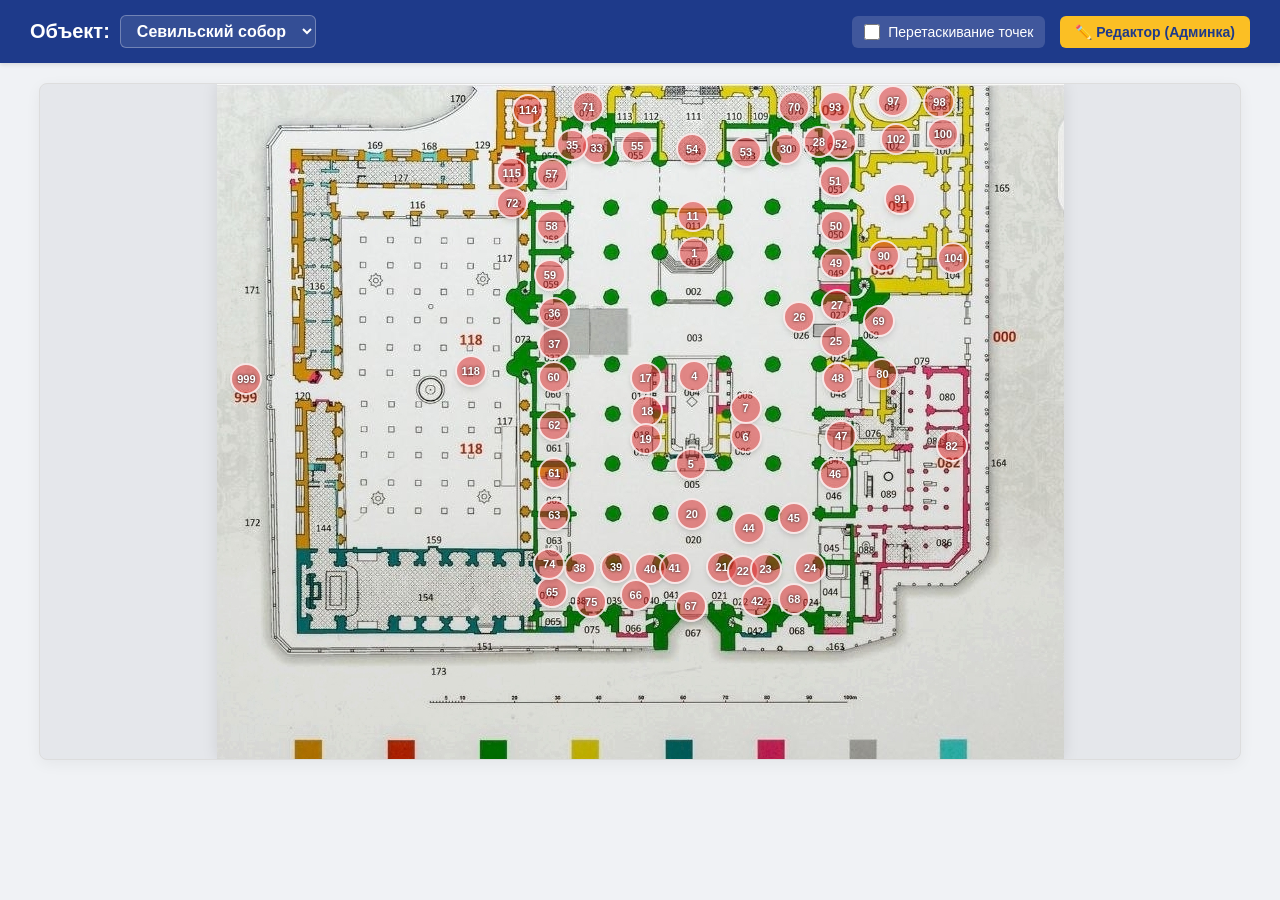
<file: index.html>
<!DOCTYPE html>
<html lang="ru">
<head>
    <meta charset="UTF-8">
    <meta name="viewport" content="width=device-width, initial-scale=1.0">
    <title>Интерактивная карта - Каталог</title>
    <link rel="stylesheet" href="styles.css">
</head>
<body>
    <header>
        <div style="display: flex; align-items: center; gap: 10px;">
            <h1 style="margin:0; font-size: 20px;">Объект:</h1>
            <select id="map-selector" class="map-select" onchange="switchMap(this.value)"></select>
        </div>
        
        <div style="display: flex; gap: 15px; align-items: center; flex-wrap: wrap;">
            <label class="edit-toggle">
                <input type="checkbox" id="edit-mode-toggle">
                <span>Перетаскивание точек</span>
            </label>
            <button id="save-drag-btn" class="btn-success hidden" onclick="exportMapData()">💾 Сохранить</button>
            <a href="editor.html" class="edit-link">✏️ Редактор (Админка)</a>
        </div>
    </header>
    
    <div class="map-container" id="map-container">
        <!-- Внешний враппер для зума и панорамирования -->
        <div id="map-transform-wrapper">
            <!-- Внутренний враппер (корсет), который ЖЕСТКО облегает картинку -->
            <div id="image-bounds">
                <img id="map-image" src="" alt="Карта" />
                <div id="points-layer"></div>
            </div>
        </div>
        
        <div id="popup" class="popup hidden">
            <button class="close-btn" onclick="closePopup()">×</button>
            <h2 id="popup-title">Название</h2>
            <div class="popup-section">
                <h3>Имена и Семьи:</h3>
                <div id="popup-buried"></div>
            </div>
            <div class="popup-section">
                <h3>Предметы искусства:</h3>
                <div id="popup-art"></div>
            </div>
        </div>
    </div>

    <script src="mapData.js"></script>
    <script src="map.js"></script>
</body>
</html>
</file>
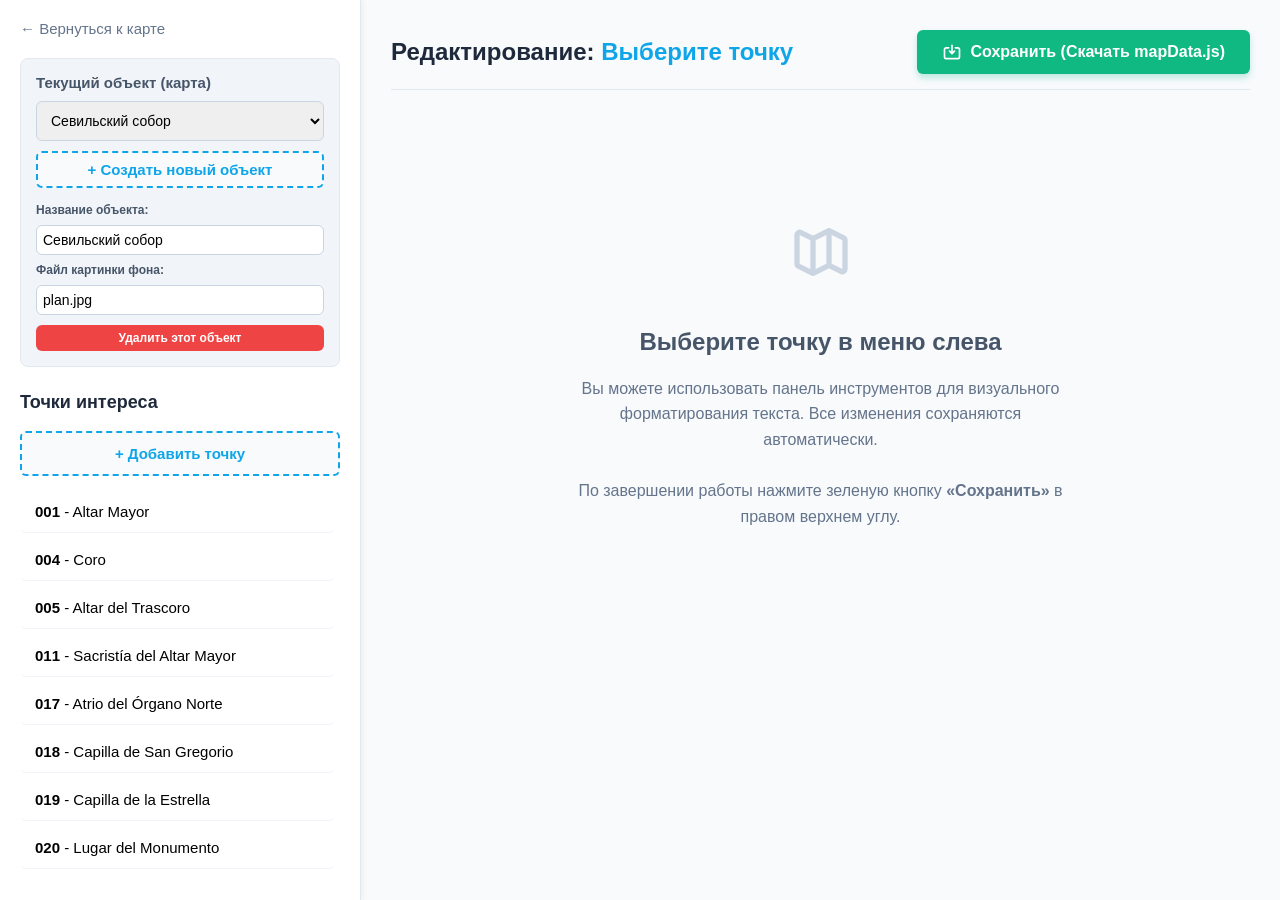
<file: editor.html>
<!DOCTYPE html>
<html lang="ru">
<head>
    <meta charset="UTF-8">
    <meta name="viewport" content="width=device-width, initial-scale=1.0">
    <title>Редактор карты Севильского собора</title>
    <style>
        body { font-family: 'Segoe UI', Tahoma, Geneva, Verdana, sans-serif; display: flex; margin: 0; height: 100vh; background: #f8fafc; }
        .sidebar { width: 320px; background: #fff; border-right: 1px solid #e2e8f0; overflow-y: auto; padding: 20px; display: flex; flex-direction: column; box-shadow: 2px 0 5px rgba(0,0,0,0.05); z-index: 10; }
        .main { flex: 1; padding: 30px; overflow-y: auto; }
        
        .point-item { padding: 12px 15px; border-bottom: 1px solid #f1f5f9; cursor: pointer; border-radius: 6px; margin-bottom: 6px; transition: background 0.2s; font-size: 15px;}
        .point-item:hover { background: #f1f5f9; }
        .active { background: #e0f2fe; font-weight: bold; border-left: 4px solid #0ea5e9; color: #0369a1; }
        
        .form-group { margin-bottom: 20px; }
        label { display: block; margin-bottom: 8px; font-weight: 600; color: #475569; font-size: 14px; }
        input[type="text"], input[type="number"], select { width: 100%; padding: 10px; border: 1px solid #cbd5e1; border-radius: 6px; box-sizing: border-box; font-size: 14px; outline: none; transition: border 0.2s;}
        input[type="text"]:focus, input[type="number"]:focus, select:focus { border-color: #0ea5e9; box-shadow: 0 0 0 3px rgba(14, 165, 233, 0.1); }
        
        /* НОВЫЕ ЖЕСТКИЕ СТИЛИ ДЛЯ РЕДАКТОРА (Для борьбы с Google Docs) */
        .rich-editor { 
            width: 100%; padding: 12px; border: 1px solid #cbd5e1; border-radius: 6px; 
            box-sizing: border-box; min-height: 180px; font-family: 'Segoe UI', Tahoma, Geneva, Verdana, sans-serif; 
            font-size: 15px; line-height: 1.6; overflow-y: auto; outline: none; background: #fff; color: #334155;
            word-wrap: break-word; overflow-wrap: break-word; /* Запрет вылезания текста за края */
        }
        .rich-editor:focus { border-color: #0ea5e9; box-shadow: 0 0 0 3px rgba(14, 165, 233, 0.1); }
        .rich-editor * { max-width: 100% !important; word-wrap: break-word !important; }
        .rich-editor ul { padding-left: 25px; margin: 10px 0; list-style-type: disc; }
        .rich-editor ol { padding-left: 25px; margin: 10px 0; list-style-type: decimal; }
        .rich-editor li { margin-bottom: 5px; }
        .rich-editor p { margin: 0 0 10px 0; }
        
        button { background: #0ea5e9; color: white; border: none; padding: 12px 20px; border-radius: 6px; cursor: pointer; font-size: 15px; font-weight: 600; transition: background 0.2s; }
        button:hover { background: #0284c7; }
        .btn-success { background: #10b981; font-size: 16px; padding: 12px 25px; box-shadow: 0 4px 6px rgba(16,185,129,0.25); display: flex; align-items: center; gap: 8px; }
        .btn-success:hover { background: #059669; }
        .btn-add { background: #f8fafc; color: #0ea5e9; border: 2px dashed #0ea5e9; width: 100%; margin-bottom: 15px; }
        .btn-add:hover { background: #e0f2fe; }
        .btn-danger { background: #ef4444; margin-top: 10px;}
        .btn-danger:hover { background: #dc2626; }
        
        .header { display: flex; justify-content: space-between; align-items: center; border-bottom: 1px solid #e2e8f0; padding-bottom: 15px; margin-bottom: 30px; }
        .top-nav { margin-bottom: 20px; }
        .top-nav a { color: #64748b; text-decoration: none; font-size: 15px; display: inline-flex; align-items: center; gap: 5px; font-weight: 500;}
        .top-nav a:hover { color: #0ea5e9; }
        
        .coord-picker { font-size: 12px; color: #94a3b8; margin-top: 6px; }
        .toolbar { display: flex; gap: 6px; margin-bottom: 8px; background: #f1f5f9; padding: 8px; border-radius: 6px; border: 1px solid #cbd5e1; flex-wrap: wrap; }
        .toolbar-btn { background: white; border: 1px solid #cbd5e1; color: #475569; padding: 6px 10px; border-radius: 4px; cursor: pointer; font-size: 13px; font-weight: 600; display: inline-flex; align-items: center; gap: 5px; transition: all 0.2s;}
        .toolbar-btn:hover { background: #e0f2fe; border-color: #0ea5e9; color: #0369a1; }
        .toolbar-btn b { font-size: 14px; }
        
        .project-block { background: #f1f5f9; padding: 15px; border-radius: 8px; margin-bottom: 25px; border: 1px solid #e2e8f0; }
        .project-block h3 { margin-top: 0; font-size: 15px; color: #475569; margin-bottom: 10px;}
    </style>
</head>
<body>
    <div class="sidebar">
        <div class="top-nav">
            <a href="index.html">← Вернуться к карте</a>
        </div>
        
        <div class="project-block">
            <h3>Текущий объект (карта)</h3>
            <select id="editorMapSelector" onchange="switchEditorMap(this.value)" style="margin-bottom: 10px;"></select>
            <button class="btn-add" style="padding: 8px; margin-bottom: 15px;" onclick="addNewMap()">+ Создать новый объект</button>
            
            <div>
                <label style="font-size: 12px;">Название объекта:</label>
                <input type="text" id="mapNameInput" oninput="saveMapSettings()" style="padding: 6px; margin-bottom: 8px;">
                <label style="font-size: 12px;">Файл картинки фона:</label>
                <input type="text" id="mapImageInput" oninput="saveMapSettings()" style="padding: 6px;" placeholder="напр. plan.jpg">
                <button class="btn-danger" style="width: 100%; padding: 6px; font-size: 12px; margin-top: 10px;" onclick="deleteCurrentMap()">Удалить этот объект</button>
            </div>
        </div>

        <h3 style="margin-top:0; color: #1e293b; font-size: 18px;">Точки интереса</h3>
        <button class="btn-add" onclick="addNewPoint()">+ Добавить точку</button>
        <div id="pointsList" style="flex:1; overflow-y:auto; padding-right: 5px;"></div>
    </div>

    <div class="main">
        <div class="header">
            <h2 style="margin: 0; color: #1e293b;">Редактирование: <span id="currentIdTitle" style="color:#0ea5e9">Выберите точку</span></h2>
            <button class="btn-success" onclick="exportData()">
                <svg width="20" height="20" fill="none" stroke="currentColor" viewBox="0 0 24 24"><path stroke-linecap="round" stroke-linejoin="round" stroke-width="2" d="M8 7H5a2 2 0 00-2 2v9a2 2 0 002 2h14a2 2 0 002-2V9a2 2 0 00-2-2h-3m-1 4l-3 3m0 0l-3-3m3 3V4"></path></svg>
                Сохранить (Скачать mapData.js)
            </button>
        </div>

        <div id="editorForm" style="display: none; max-width: 900px;">
            <div style="display: flex; gap: 20px; margin-bottom: 5px;">
                <div class="form-group" style="flex: 1; margin:0;">
                    <label>ID (код/номер)</label>
                    <input type="text" id="inputId" oninput="saveCurrentPoint()" placeholder="Например: 062">
                </div>
                <div class="form-group" style="flex: 3; margin:0;">
                    <label>Название точки (капеллы)</label>
                    <input type="text" id="inputName" oninput="saveCurrentPoint()" placeholder="Capilla de Scalas">
                </div>
            </div>

            <div style="display: flex; gap: 20px; background: #f8fafc; padding: 20px; border-radius: 8px; border: 1px solid #e2e8f0; margin: 25px 0;">
                <div class="form-group" style="flex: 1; margin:0;">
                    <label>X (Слева направо)</label>
                    <input type="number" id="inputX" oninput="saveCurrentPoint()" step="0.1" min="0" max="100">
                    <div class="coord-picker">От 0% (левый край) до 100% (правый край)</div>
                </div>
                <div class="form-group" style="flex: 1; margin:0;">
                    <label>Y (Сверху вниз)</label>
                    <input type="number" id="inputY" oninput="saveCurrentPoint()" step="0.1" min="0" max="100">
                    <div class="coord-picker">От 0% (верхний край) до 100% (нижний край)</div>
                </div>
            </div>

            <div class="form-group">
                <label>Имена и Семьи (Вставляйте прямо из Google Docs!)</label>
                <div class="toolbar">
                    <button type="button" class="toolbar-btn" onmousedown="event.preventDefault();" onclick="formatText('bold')"><b>Ж</b> Жирный</button>
                    <button type="button" class="toolbar-btn" onmousedown="event.preventDefault();" onclick="formatText('insertUnorderedList')">• Маркированный список</button>
                    <button type="button" class="toolbar-btn" onmousedown="event.preventDefault();" onclick="formatText('insertOrderedList')">1. Нумерованный список</button>
                </div>
                <div id="inputBuried" class="rich-editor" contenteditable="true" oninput="saveCurrentPoint()"></div>
            </div>
            
            <div class="form-group">
                <label>Предметы искусства</label>
                <div class="toolbar">
                    <button type="button" class="toolbar-btn" onmousedown="event.preventDefault();" onclick="formatText('bold')"><b>Ж</b> Жирный</button>
                    <button type="button" class="toolbar-btn" onmousedown="event.preventDefault();" onclick="formatText('insertUnorderedList')">• Маркированный список</button>
                    <button type="button" class="toolbar-btn" onmousedown="event.preventDefault();" onclick="formatText('insertOrderedList')">1. Нумерованный список</button>
                </div>
                <div id="inputArt" class="rich-editor" contenteditable="true" oninput="saveCurrentPoint()"></div>
            </div>
            
            <div style="margin-top: 40px; border-top: 1px dashed #cbd5e1; padding-top: 20px; text-align: right;">
                <button class="btn-danger" onclick="deleteCurrentPoint()">🗑️ Удалить эту точку</button>
            </div>
        </div>
        
        <div id="welcomeMessage" style="text-align:center; padding: 100px 20px; color: #64748b;">
            <svg width="64" height="64" fill="none" stroke="#cbd5e1" viewBox="0 0 24 24" style="margin-bottom: 20px;"><path stroke-linecap="round" stroke-linejoin="round" stroke-width="2" d="M9 20l-5.447-2.724A1 1 0 013 16.382V5.618a1 1 0 011.447-.894L9 7m0 13l6-3m-6 3V7m6 10l4.553 2.276A1 1 0 0021 18.382V7.618a1 1 0 00-.553-.894L15 4m0 13V4m0 0L9 7"></path></svg>
            <h2 style="color: #475569;">Выберите точку в меню слева</h2>
            <p style="font-size: 16px; line-height: 1.6; max-width: 500px; margin: 0 auto;">
                Вы можете использовать панель инструментов для визуального форматирования текста. Все изменения сохраняются автоматически.<br><br>
                По завершении работы нажмите зеленую кнопку <strong>«Сохранить»</strong> в правом верхнем углу.
            </p>
        </div>
    </div>

    <script src="mapData.js"></script>
    
    <script>
        let appProjects = typeof mapData !== 'undefined' ? [...mapData] : [];
        let currentMapIndex = 0;
        let currentPointIndex = null;

        if(appProjects.length === 0) {
            addNewMap(); 
        } else {
            renderMapSelector();
            switchEditorMap(0);
        }

        // --- УПРАВЛЕНИЕ ОБЪЕКТАМИ (КАРТАМИ) ---
        function renderMapSelector() {
            const selector = document.getElementById('editorMapSelector');
            selector.innerHTML = '';
            appProjects.forEach((map, index) => {
                const opt = document.createElement('option');
                opt.value = index;
                opt.textContent = map.name || `Объект ${index + 1}`;
                if (index === currentMapIndex) opt.selected = true;
                selector.appendChild(opt);
            });
        }

        function switchEditorMap(index) {
            currentMapIndex = parseInt(index);
            currentPointIndex = null;
            
            const mapInfo = appProjects[currentMapIndex];
            document.getElementById('mapNameInput').value = mapInfo.name || '';
            document.getElementById('mapImageInput').value = mapInfo.image || '';
            
            document.getElementById('editorForm').style.display = 'none';
            document.getElementById('welcomeMessage').style.display = 'block';
            
            renderPointsList();
        }

        function saveMapSettings() {
            appProjects[currentMapIndex].name = document.getElementById('mapNameInput').value;
            appProjects[currentMapIndex].image = document.getElementById('mapImageInput').value;
            renderMapSelector();
        }

        function addNewMap() {
            appProjects.push({
                id: 'new_map_' + Date.now(),
                name: 'Новый объект',
                image: 'new_plan.jpg',
                points: []
            });
            renderMapSelector();
            switchEditorMap(appProjects.length - 1);
        }

        function deleteCurrentMap() {
            if(appProjects.length <= 1) {
                alert("Нельзя удалить единственный объект!");
                return;
            }
            if(confirm(`Удалить объект "${appProjects[currentMapIndex].name}" и ВСЕ его точки?`)) {
                appProjects.splice(currentMapIndex, 1);
                renderMapSelector();
                switchEditorMap(0);
            }
        }

        // --- УПРАВЛЕНИЕ ТОЧКАМИ ---
        function renderPointsList() {
            const listDiv = document.getElementById('pointsList');
            listDiv.innerHTML = '';
            
            const currentPoints = appProjects[currentMapIndex].points || [];
            
            currentPoints.forEach((point, index) => {
                const div = document.createElement('div');
                div.className = `point-item ${currentPointIndex === index ? 'active' : ''}`;
                div.innerHTML = `<strong>${point.id || '?'}</strong> - ${point.name || 'Без названия'}`;
                div.onclick = () => loadPoint(index);
                listDiv.appendChild(div);
            });
        }

        function loadPoint(index) {
            currentPointIndex = index;
            const point = appProjects[currentMapIndex].points[index];
            
            document.getElementById('editorForm').style.display = 'block';
            document.getElementById('welcomeMessage').style.display = 'none';
            document.getElementById('currentIdTitle').textContent = point.name || 'Новая точка';
            
            document.getElementById('inputId').value = point.id || '';
            document.getElementById('inputName').value = point.name || '';
            document.getElementById('inputX').value = point.x || 0;
            document.getElementById('inputY').value = point.y || 0;
            
            document.getElementById('inputBuried').innerHTML = point.buried || '';
            document.getElementById('inputArt').innerHTML = point.art || '';
            
            renderPointsList();
        }

        function saveCurrentPoint() {
            if (currentPointIndex === null) return;
            
            appProjects[currentMapIndex].points[currentPointIndex] = {
                id: document.getElementById('inputId').value,
                name: document.getElementById('inputName').value,
                x: parseFloat(document.getElementById('inputX').value) || 0,
                y: parseFloat(document.getElementById('inputY').value) || 0,
                buried: document.getElementById('inputBuried').innerHTML,
                art: document.getElementById('inputArt').innerHTML
            };
            
            document.getElementById('currentIdTitle').textContent = appProjects[currentMapIndex].points[currentPointIndex].name || 'Без названия';
            renderPointsList();
        }

        function addNewPoint() {
            if(!appProjects[currentMapIndex].points) appProjects[currentMapIndex].points = [];
            
            appProjects[currentMapIndex].points.push({ id: '', name: 'Новая точка', x: 50, y: 50, buried: '', art: '' });
            loadPoint(appProjects[currentMapIndex].points.length - 1);
        }
        
        function deleteCurrentPoint() {
            if (currentPointIndex === null) return;
            if(confirm('Удалить эту точку?')) {
                appProjects[currentMapIndex].points.splice(currentPointIndex, 1);
                currentPointIndex = null;
                document.getElementById('editorForm').style.display = 'none';
                document.getElementById('welcomeMessage').style.display = 'block';
                renderPointsList();
            }
        }

        function formatText(command) {
            document.execCommand(command, false, null);
            saveCurrentPoint();
        }

        // --- УМНАЯ ОЧИСТКА ВСТАВКИ ИЗ GOOGLE DOCS ---
        document.querySelectorAll('.rich-editor').forEach(editor => {
            editor.addEventListener('paste', function(e) {
                e.preventDefault();
                
                const html = (e.clipboardData || window.clipboardData).getData('text/html');
                const text = (e.clipboardData || window.clipboardData).getData('text/plain');

                if (html) {
                    const temp = document.createElement('div');
                    temp.innerHTML = html;

                    // 1. Удаляем полностью мусорные теги (включая картинки из гугл доков)
                    temp.querySelectorAll('meta, style, script, link, img').forEach(el => el.remove());

                    // 2. Распознаем жирный текст и курсив, спрятанные в span-ах (Как делает Google Docs)
                    const formatNodes = Array.from(temp.querySelectorAll('span, b, strong, i, em'));
                    for (let el of formatNodes) {
                        if (!el.parentNode) continue;
                        
                        let isBold = el.style.fontWeight === 'bold' || el.style.fontWeight === '700' || parseInt(el.style.fontWeight) >= 600 || el.tagName === 'B' || el.tagName === 'STRONG';
                        let isItalic = el.style.fontStyle === 'italic' || el.tagName === 'I' || el.tagName === 'EM';
                        
                        let replacement = el;
                        if (isBold) {
                            const b = document.createElement('strong');
                            b.innerHTML = replacement.innerHTML;
                            replacement = b;
                        }
                        if (isItalic) {
                            const i = document.createElement('em');
                            i.innerHTML = replacement.innerHTML;
                            replacement = i;
                        }
                        
                        if (replacement !== el) {
                            el.parentNode.replaceChild(replacement, el);
                        }
                    }

                    // 3. Жестко удаляем ВСЕ атрибуты со ВСЕХ тегов (цвет фона, цвет текста, размеры, классы)
                    temp.querySelectorAll('*').forEach(el => {
                        while (el.attributes.length > 0) {
                            el.removeAttribute(el.attributes[0].name);
                        }
                    });

                    // Вставляем очищенный и правильный HTML в редактор
                    document.execCommand('insertHTML', false, temp.innerHTML);
                } else if (text) {
                    // Если это просто текст без форматирования (из блокнота)
                    document.execCommand('insertText', false, text);
                }
                
                saveCurrentPoint();
            });
        });

        // --- ЭКСПОРТ ---
        function exportData() {
            const jsCode = `const mapData = ${JSON.stringify(appProjects, null, 4)};`;
            const blob = new Blob([jsCode], { type: 'text/javascript;charset=utf-8' });
            const url = URL.createObjectURL(blob);
            
            const a = document.createElement('a');
            a.href = url;
            a.download = 'mapData.js';
            a.click();
            
            URL.revokeObjectURL(url);
            
            alert("✅ Файл mapData.js успешно скачан! \n\nЗамените старый файл в папке с проектом, чтобы изменения применились.");
        }
    </script>
</body>
</html>
</file>
<file: styles.css>
body { font-family: 'Segoe UI', Tahoma, Geneva, Verdana, sans-serif; margin: 0; padding: 0; background: #f0f2f5; }
header { background: #1e3a8a; color: white; padding: 15px 30px; display: flex; justify-content: space-between; align-items: center; box-shadow: 0 2px 4px rgba(0,0,0,0.1); flex-wrap: wrap; gap: 15px;}
header h1 { margin: 0; font-size: 22px; }

.map-select { font-size: 16px; font-weight: bold; background: rgba(255,255,255,0.1); color: white; border: 1px solid rgba(255,255,255,0.3); border-radius: 6px; padding: 6px 12px; outline: none; cursor: pointer; max-width: 300px;}
.map-select option { color: #333; background: #fff; }

.edit-toggle { display: flex; align-items: center; gap: 8px; cursor: pointer; color: white; font-size: 14px; font-weight: normal; background: rgba(255,255,255,0.15); padding: 8px 12px; border-radius: 6px; transition: background 0.2s;}
.edit-toggle:hover { background: rgba(255,255,255,0.25); }
.edit-toggle input { cursor: pointer; width: 16px; height: 16px; margin: 0; }
.btn-success { background: #10b981; color: white; border: none; padding: 8px 15px; border-radius: 6px; cursor: pointer; font-weight: bold; font-size: 14px; transition: background 0.2s;}
.btn-success:hover { background: #059669; }
.edit-link { color: #1e3a8a; text-decoration: none; font-weight: bold; background: #fbbf24; padding: 8px 15px; border-radius: 6px; transition: background 0.2s; font-size: 14px;}
.edit-link:hover { background: #f59e0b; }
.hidden { display: none !important; }

/* Обновленный контейнер карты */
.map-container { 
    position: relative; 
    width: 100%; 
    max-width: 1200px; 
    height: 75vh; /* Универсальная высота для телефонов и ПК */
    min-height: 500px;
    max-height: 800px;
    margin: 20px auto; 
    background: #e5e7eb; 
    box-shadow: 0 4px 15px rgba(0,0,0,0.05); 
    overflow: hidden; 
    border-radius: 8px; 
    border: 1px solid #ddd; 
    touch-action: none; /* Блокировка системных жестов */
}

/* Слой трансформаций, растянутый на 100% окна */
#map-transform-wrapper {
    position: absolute; 
    top: 0; 
    left: 0; 
    width: 100%; 
    height: 100%;
    transform-origin: 0 0; 
    will-change: transform;
    display: flex; /* Центрируем контент */
    align-items: center; 
    justify-content: center;
}

/* Корсет, который ужимается строго по размеру картинки */
#image-bounds {
    position: relative;
    display: inline-block;
    max-width: 100%;
    max-height: 100%;
    line-height: 0; /* Убирает лишний пиксельный отступ снизу */
    box-shadow: 0 0 15px rgba(0,0,0,0.1); /* Легкая тень самой карты */
}

/* Картинка, задающая физический размер */
#map-image {
    display: block; 
    max-width: 100%; 
    max-height: 100%; 
    width: auto; 
    height: auto; 
    pointer-events: none; 
}

/* Слой точек накладывается ровно на корсет #image-bounds */
#points-layer { 
    position: absolute; 
    top: 0; 
    left: 0; 
    width: 100%; 
    height: 100%; 
    pointer-events: none; 
}

/* Стили точек */
.map-point { 
    position: absolute; width: 28px; height: 28px; 
    background: rgba(220, 38, 38, 0.5); 
    border: 2px solid rgba(255, 255, 255, 0.8); border-radius: 50%; 
    transform: translate(-50%, -50%); cursor: pointer; pointer-events: auto; 
    box-shadow: 0 4px 6px -1px rgba(0,0,0,0.1), 0 2px 4px -1px rgba(0,0,0,0.06);
    transition: transform 0.2s, background 0.2s, box-shadow 0.2s, border-color 0.2s;
    display: flex; align-items: center; justify-content: center;
    color: #ffffff; font-size: 11px; font-weight: 700;
    text-shadow: 0px 0px 3px rgba(0,0,0,0.9);
}
.map-point:hover { 
    transform: translate(-50%, -50%) scale(1.3); 
    background: rgba(185, 28, 28, 0.85); 
    border-color: #fef08a;
    z-index: 10; 
    box-shadow: 0 10px 15px -3px rgba(0,0,0,0.3); 
}

.map-point.draggable { cursor: grab !important; border-color: #fbbf24; background: rgba(239, 68, 68, 0.7);}
.map-point.dragging { 
    cursor: grabbing !important; z-index: 200 !important; 
    transform: translate(-50%, -50%) scale(1.5); 
    background: rgba(245, 158, 11, 0.9); border-color: white;
    box-shadow: 0 15px 25px rgba(0,0,0,0.4);
    transition: none; 
}

/* Адаптация для мобильных устройств (экраны уже 768px) */
@media (max-width: 768px) {
    .map-point { 
        width: 20px; /* Уменьшено на ~30% (было 28px) */
        height: 20px; 
        font-size: 9px; /* Чуть уменьшаем шрифт, чтобы цифры влезали */
        border-width: 1.5px; /* Делаем обводку чуть тоньше */
    }
    
    /* Сохраняем правильное масштабирование при касании/нажатии на мобилке */
    .map-point:active, .map-point:hover {
        transform: translate(-50%, -50%) scale(1.3);
    }
    
    .map-point.dragging {
        transform: translate(-50%, -50%) scale(1.5);
    }
}

/* Стили попапа */
.popup { position: absolute; top: 50%; left: 50%; transform: translate(-50%, -50%); background: white; padding: 30px; border-radius: 12px; box-shadow: 0 15px 40px rgba(0,0,0,0.3); width: 90%; max-width: 600px; max-height: 85%; overflow-y: auto; z-index: 100; pointer-events: auto; }
.popup.hidden { display: none; }
.close-btn { position: absolute; top: 15px; right: 20px; background: none; border: none; font-size: 32px; cursor: pointer; color: #9ca3af; line-height: 1; transition: color 0.2s; }
.close-btn:hover { color: #ef4444; }
.popup h2 { margin-top: 0; color: #1e3a8a; border-bottom: 2px solid #bfdbfe; padding-bottom: 12px; font-size: 26px; }
.popup-section { margin-top: 25px; }
.popup-section h3 { font-size: 16px; color: #64748b; text-transform: uppercase; letter-spacing: 0.05em; margin-bottom: 12px; background: #f8fafc; padding: 5px 10px; border-radius: 4px; border-left: 3px solid #3b82f6;}
.popup-section div { font-size: 15px; color: #334155; line-height: 1.6; padding: 0 10px; white-space: pre-wrap; word-wrap: break-word; overflow-wrap: break-word;}
.popup-section ul { padding-left: 20px; margin: 10px 0; list-style-type: disc; }
.popup-section ol { padding-left: 20px; margin: 10px 0; list-style-type: decimal; }
.popup-section li { margin-bottom: 5px; }
</file>
